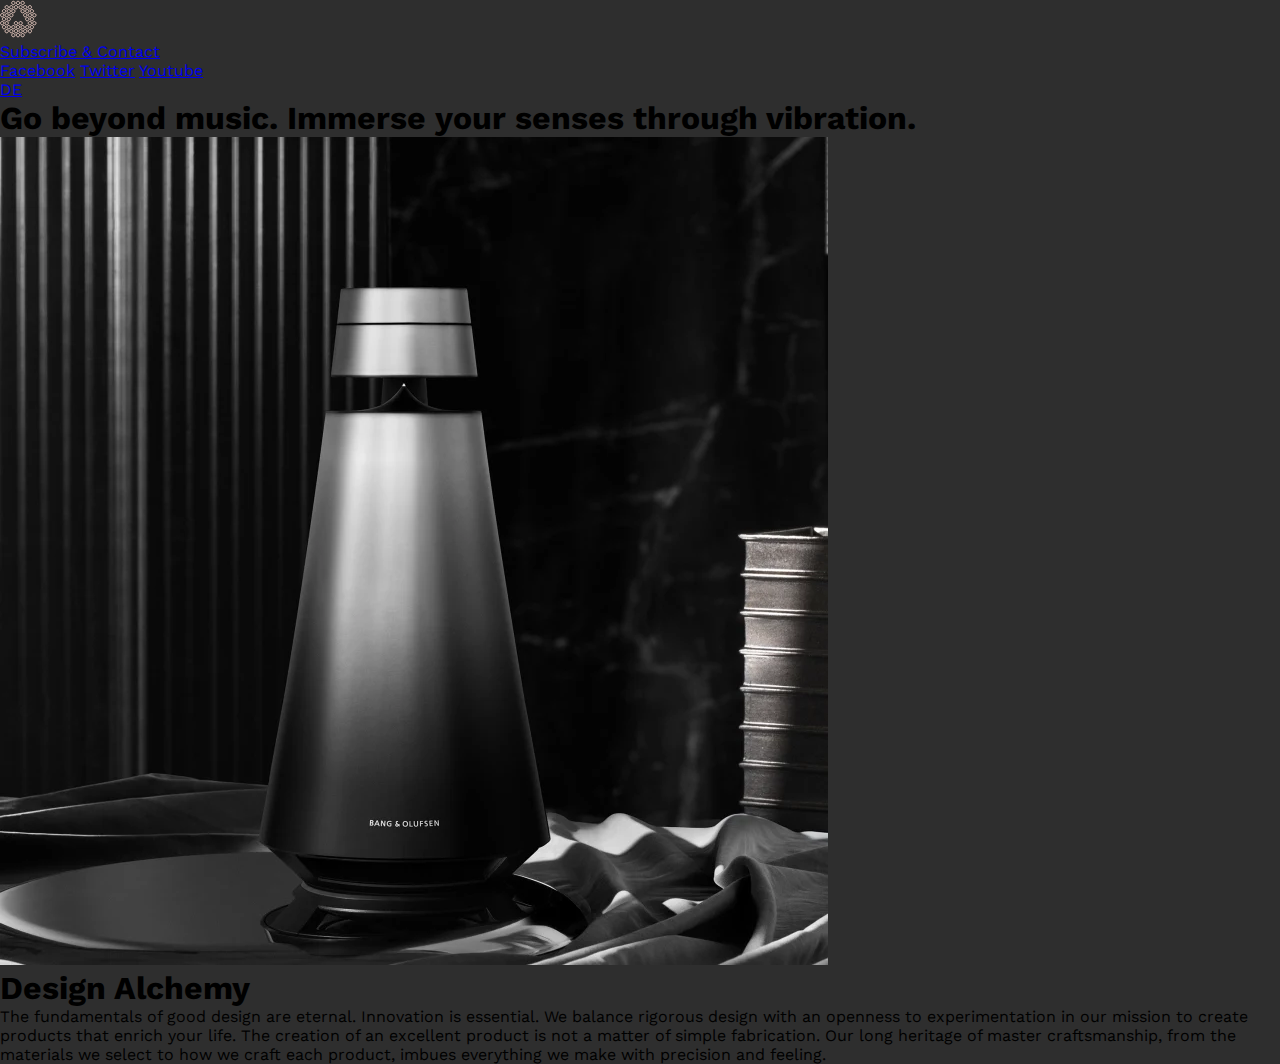
<file: index.html>
<!DOCTYPE html>
<html lang="de">

<head>
    <meta charset="UTF-8">
    <meta http-equiv="X-UA-Compatible" content="IE=edge">
    <meta name="viewport" content="width=device-width, initial-scale=1.0">
    <title>About</title>
    <link rel="stylesheet" href="assets/css/main.css">
</head>

<body>
    <!----------------------------------- STICKY TOP NAV ----------------------------------->
    <nav>
        <!-- Logo -->
        <img src="assets/img/logo.svg" alt="company logo">
        <!-- Links -->
        <section class="links">
            <!-- Newsletter -->
            <a href="#">Subscribe & Contact</a>
            <!-- Social Media -->
            <article class="socials">
                <a href="#">Facebook</a>
                <a href="#">Twitter</a>
                <a href="#">Youtube</a>
            </article>
            <!-- Language -->
            <a href="#">DE</a>
        </section>
    </nav>

    <!----------------------------------- HEADER ----------------------------------->
    <header>
        <!-- Main Headline -->
        <h1>Go beyond music. Immerse your senses through vibration.</h1>
        <!-- Heroimage -->
        <section class="heroImage"></section>
    </header>

    <!----------------------------------- MAIN ----------------------------------->
    <main>
        <section class="content">
            <img src="assets/img/01-about_02-design-alchemy.webp" alt="bang and olufsen speaker">
            <article>
                <h1>Design Alchemy</h1>
                <p>
                    The fundamentals of good design are eternal. Innovation is essential. We balance rigorous design
                    with an openness to experimentation in our mission to create products that enrich your life. The
                    creation of an excellent product is not a matter of simple fabrication. Our long heritage of master
                    craftsmanship, from the materials we select to how we craft each product, imbues everything we make
                    with precision and feeling.
                </p>
            </article>
        </section>
    </main>


</body>

</html>
</file>
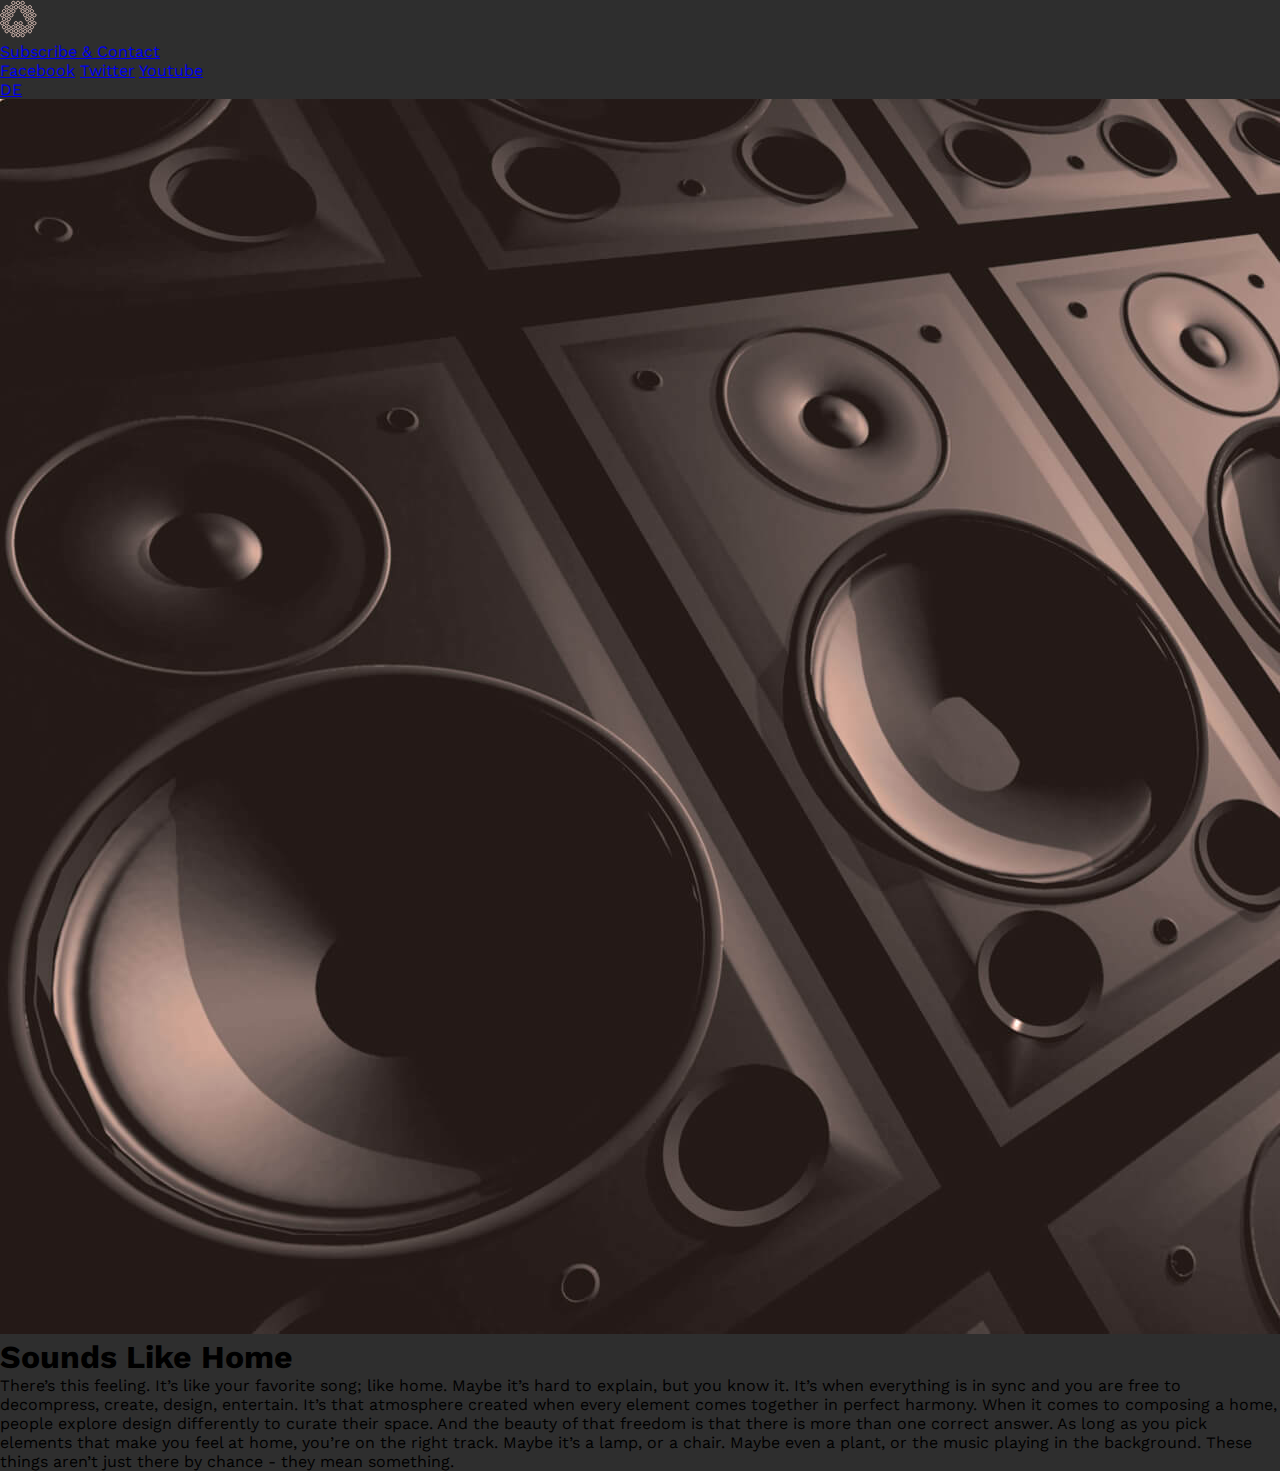
<file: pages/experience.html>
<!DOCTYPE html>
<html lang="de">

<head>
    <meta charset="UTF-8">
    <meta http-equiv="X-UA-Compatible" content="IE=edge">
    <meta name="viewport" content="width=device-width, initial-scale=1.0">
    <title>Lounger</title>
    <link rel="stylesheet" href="../assets/css/main.css">
</head>

<body>
    <!----------------------------------- STICKY TOP NAV ----------------------------------->
    <nav>
        <!-- Logo -->
        <img src="../assets/img/logo.svg" alt="company logo">
        <!-- Links -->
        <section class="links">
            <!-- Newsletter -->
            <a href="#">Subscribe & Contact</a>
            <!-- Social Media -->
            <article class="socials">
                <a href="#">Facebook</a>
                <a href="#">Twitter</a>
                <a href="#">Youtube</a>
            </article>
            <!-- Language -->
            <a href="#">DE</a>
        </section>
    </nav>

    <!----------------------------------- MAIN ----------------------------------->
    <main>
        <section class="image">
            <img src="../assets/img/03-experience.jpg" alt="">
        </section>

        <section class="text">
            <h1>Sounds Like Home</h1>
            <p>
                There’s this feeling. It’s like your favorite song; like home. Maybe it’s hard to explain, but you know
                it. It’s when everything is in sync and you are free to decompress, create, design, entertain. It’s that
                atmosphere created when every element comes together in perfect harmony. When it comes to composing a
                home, people explore design differently to curate their space. And the beauty of that freedom is that
                there is more than one correct answer. As long as you pick elements that make you feel at home, you’re
                on the right track. Maybe it’s a lamp, or a chair. Maybe even a plant, or the music playing in the
                background. These things aren’t just there by chance - they mean something.
            </p>
        </section>
    </main>
</body>

</html>
</file>
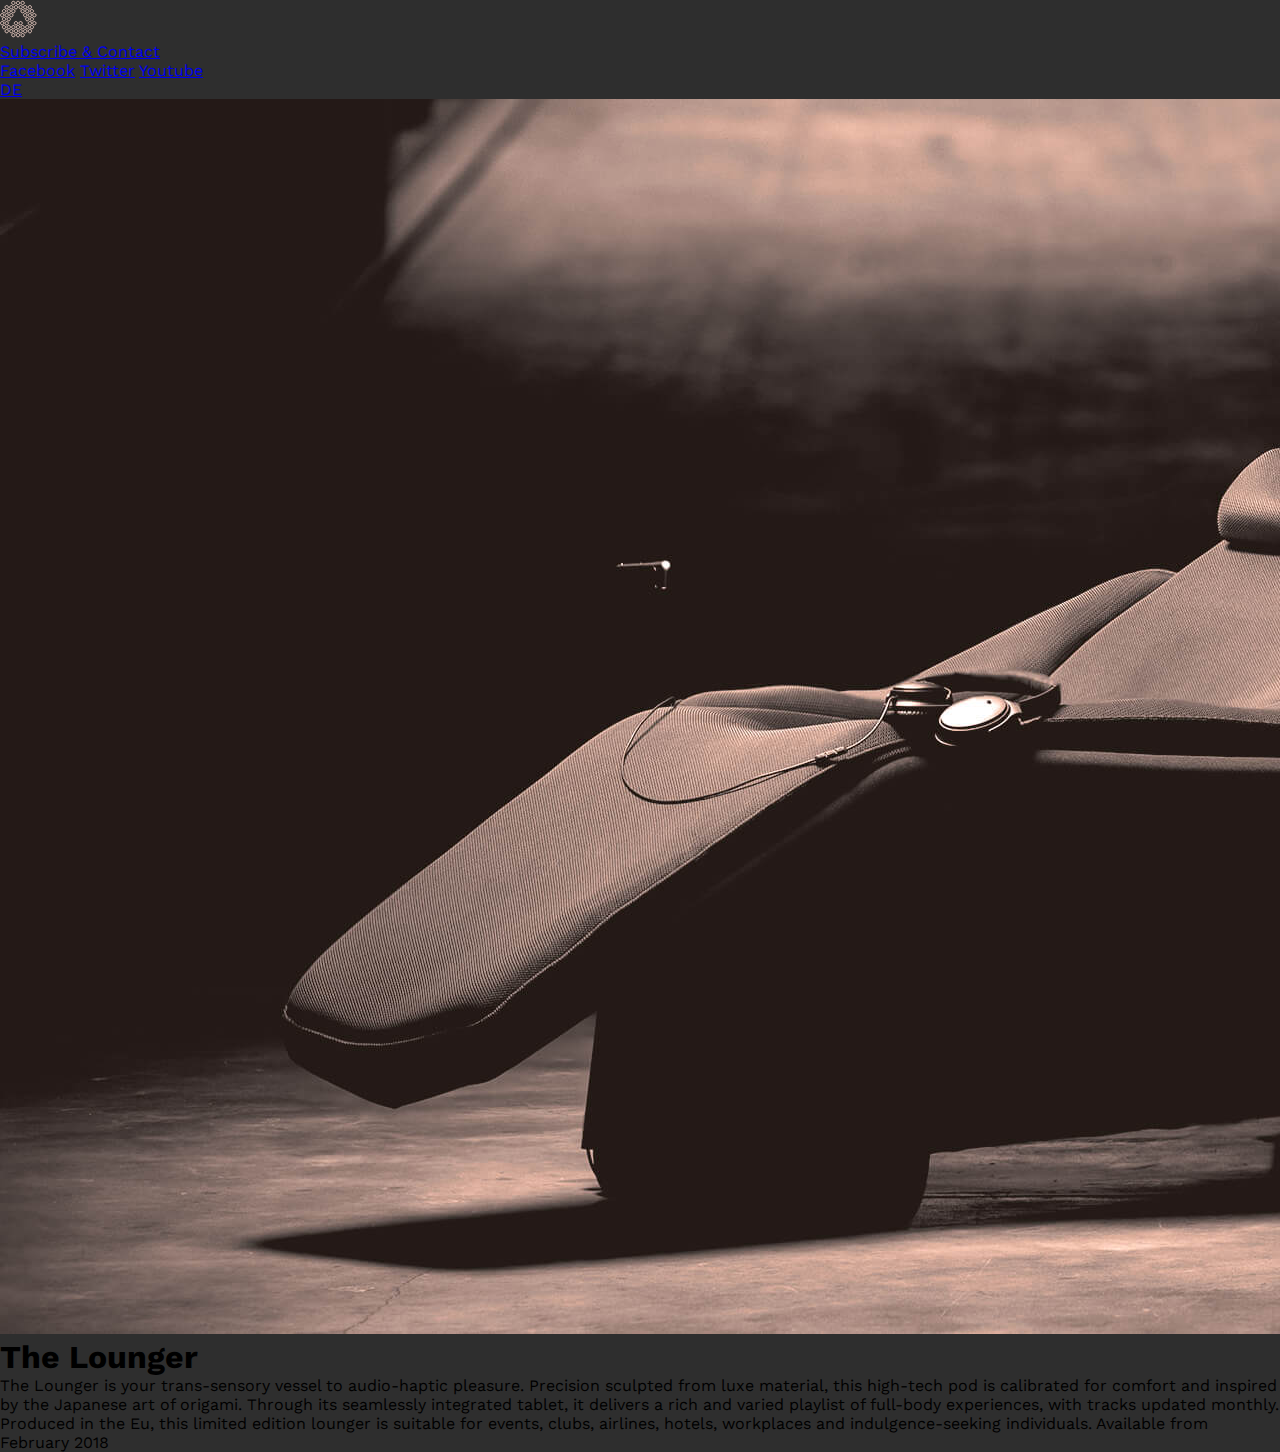
<file: pages/lounger.html>
<!DOCTYPE html>
<html lang="de">

<head>
    <meta charset="UTF-8">
    <meta http-equiv="X-UA-Compatible" content="IE=edge">
    <meta name="viewport" content="width=device-width, initial-scale=1.0">
    <title>Lounger</title>
    <link rel="stylesheet" href="../assets/css/main.css">
</head>

<body>
    <!----------------------------------- STICKY TOP NAV ----------------------------------->
    <nav>
        <!-- Logo -->
        <img src="../assets/img/logo.svg" alt="company logo">
        <!-- Links -->
        <section class="links">
            <!-- Newsletter -->
            <a href="#">Subscribe & Contact</a>
            <!-- Social Media -->
            <article class="socials">
                <a href="#">Facebook</a>
                <a href="#">Twitter</a>
                <a href="#">Youtube</a>
            </article>
            <!-- Language -->
            <a href="#">DE</a>
        </section>
    </nav>

    <!----------------------------------- MAIN ----------------------------------->
    <main>
        <section class="image">
            <img src="../assets/img/02-lounger.jpg" alt="">
        </section>

        <section class="text">
            <h1>The Lounger</h1>
            <p>
                The Lounger is your trans-sensory vessel to audio-haptic pleasure. Precision sculpted from luxe
                material, this high-tech pod is calibrated for comfort and inspired by the Japanese art of origami.
                Through its seamlessly integrated tablet, it delivers a rich and varied playlist of full-body
                experiences, with tracks updated monthly. Produced in the Eu, this limited edition lounger is suitable
                for events, clubs, airlines, hotels, workplaces and indulgence-seeking individuals. Available from
                February 2018
            </p>
        </section>
    </main>
</body>

</html>
</file>
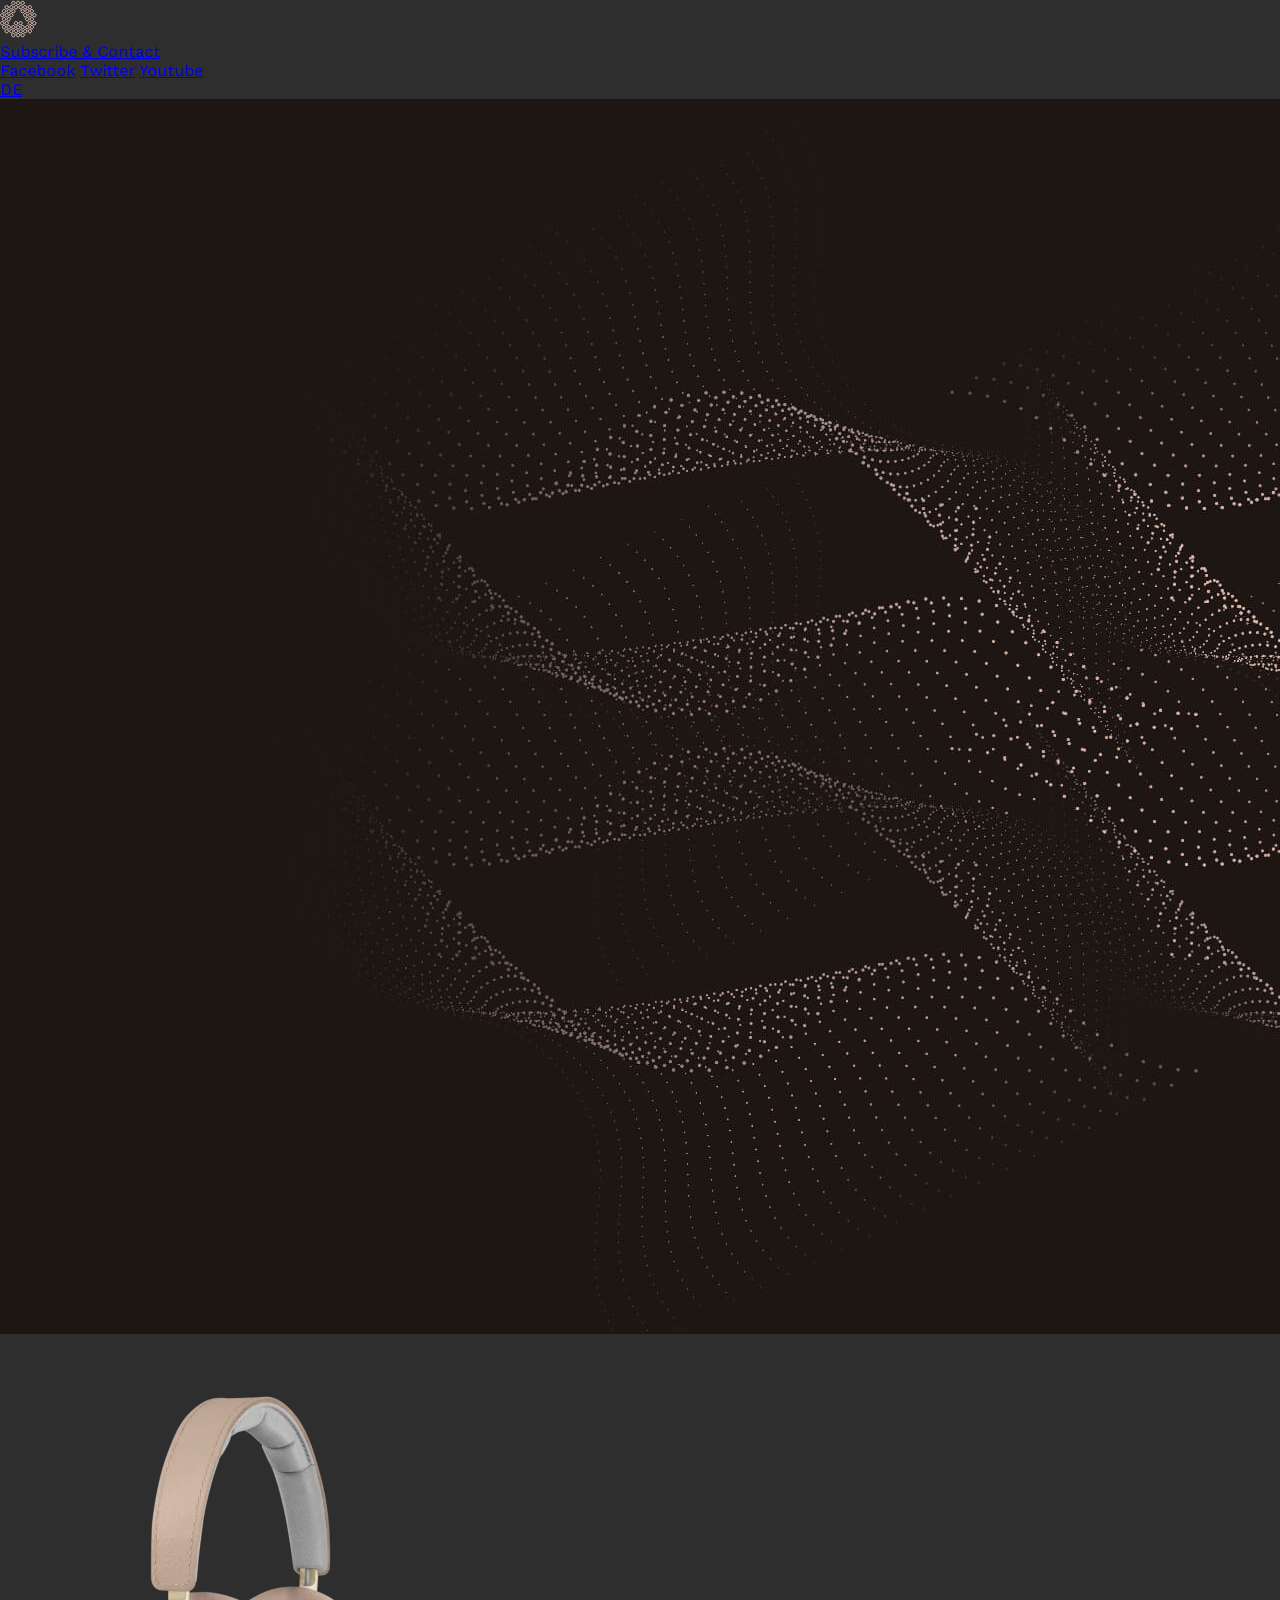
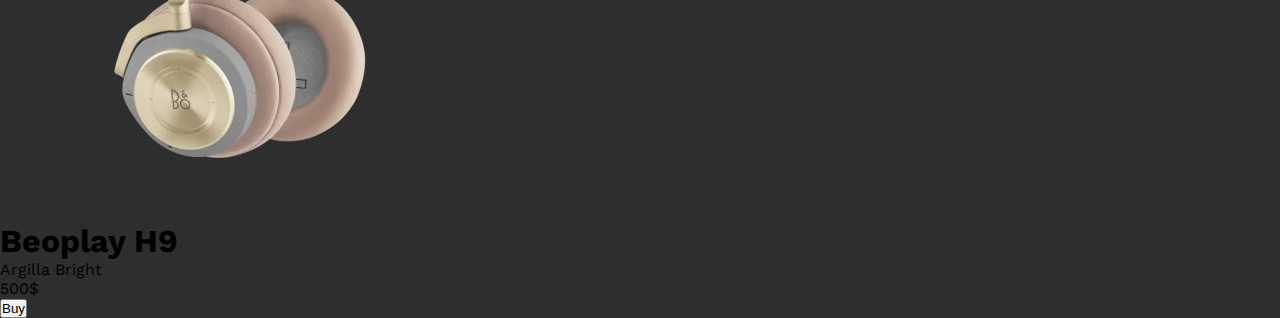
<file: pages/shop.html>
<!DOCTYPE html>
<html lang="de">

<head>
    <meta charset="UTF-8">
    <meta http-equiv="X-UA-Compatible" content="IE=edge">
    <meta name="viewport" content="width=device-width, initial-scale=1.0">
    <title>Lounger</title>
    <link rel="stylesheet" href="../assets/css/main.css">
</head>

<body>
    <!----------------------------------- STICKY TOP NAV ----------------------------------->
    <nav>
        <!-- Logo -->
        <img src="../assets/img/logo.svg" alt="company logo">
        <!-- Links -->
        <section class="links">
            <!-- Newsletter -->
            <a href="#">Subscribe & Contact</a>
            <!-- Social Media -->
            <article class="socials">
                <a href="#">Facebook</a>
                <a href="#">Twitter</a>
                <a href="#">Youtube</a>
            </article>
            <!-- Language -->
            <a href="#">DE</a>
        </section>
    </nav>

    <!----------------------------------- MAIN ----------------------------------->
    <main>
        <section class="image">
            <img src="../assets/img/05-shop_01-composition.jpg" alt="">
        </section>

        <section class="text">
            <img src="../assets/img/05-shop_02-product-h9-argilla-bright_1000x1000.webp"
                alt="Headphones H9 argilla bright">
            <h1>Beoplay H9</h1>
            <p>Argilla Bright</p>
            <p>500$</p>
            <button>Buy</button>
        </section>
    </main>
</body>

</html>
</file>
<file: assets/css/main.css>
@import url('https://fonts.googleapis.com/css2?family=Work+Sans:ital,wght@0,100;0,200;0,300;0,400;0,500;0,600;0,700;0,800;0,900;1,100;1,200;1,300;1,400;1,500;1,600;1,700;1,800;1,900&display=swap');

/* font-family: 'Work Sans', sans-serif; */

* {
    margin: 0;
    padding: 0;
    box-sizing: border-box;
}

body {
    background-color: #2e2e2e;
    font-family: 'Work Sans', sans-serif;
}
</file>
